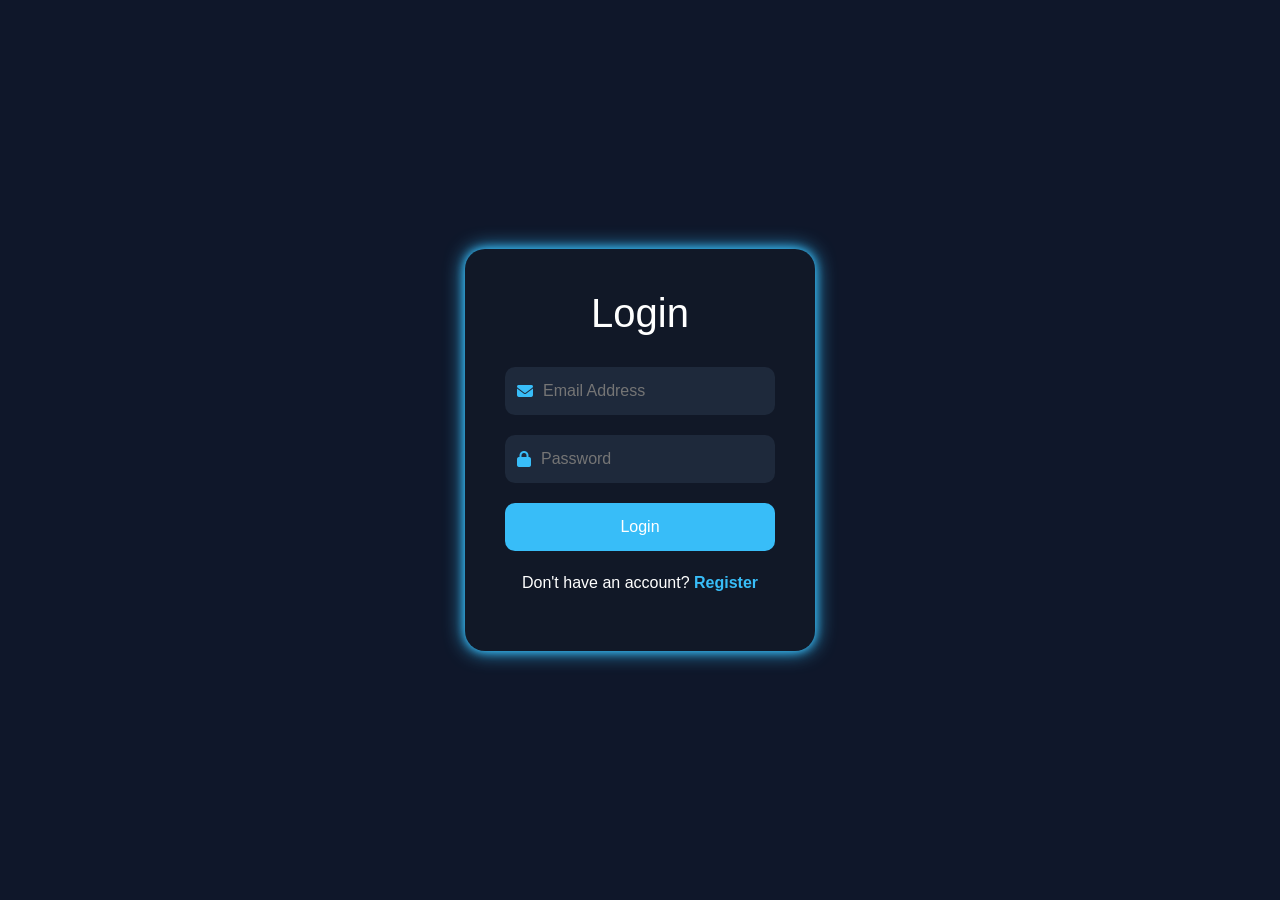
<file: htdocs/task_2/index.html>
<!DOCTYPE html>
<html lang="en">
<head>
    <meta charset="UTF-8">
    <meta name="viewport" content="width=device-width, initial-scale=1.0">
    <title>Login Page</title>

    <!-- Bootstrap -->
    <link href="https://cdn.jsdelivr.net/npm/bootstrap@5.3.3/dist/css/bootstrap.min.css" rel="stylesheet">

    <!-- Icons -->
    <link rel="stylesheet"
    href="https://cdnjs.cloudflare.com/ajax/libs/font-awesome/6.5.1/css/all.min.css">

    <!-- CSS -->
    <link rel="stylesheet" href="style.css">
</head>

<body>

<div class="main-box">

    <form id="loginForm" class="form-box">

        <h1>Login</h1>

        <div class="input-box">
            <i class="fas fa-envelope"></i>
            <input type="email" placeholder="Email Address" required>
        </div>

        <div class="input-box">
            <i class="fas fa-lock"></i>
            <input type="password" placeholder="Password" required>
        </div>

        <button type="submit">Login</button>

        <p>
            Don't have an account?
            <a href="register.html">Register</a>
        </p>

    </form>

</div>

<script src="script.js"></script>

</body>
</html>
</file>
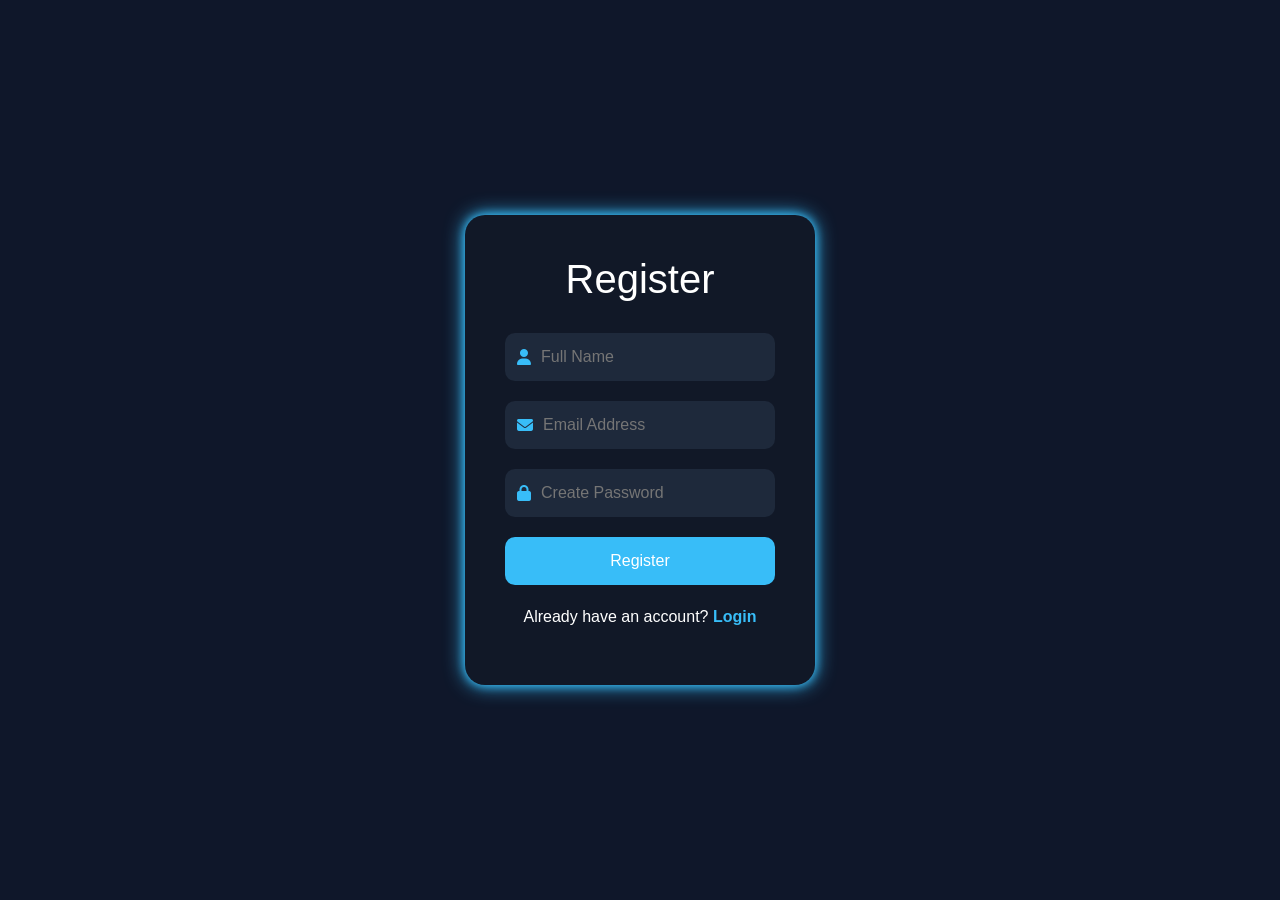
<file: htdocs/task_2/register.html>
<!DOCTYPE html>
<html lang="en">
<head>
    <meta charset="UTF-8">
    <meta name="viewport" content="width=device-width, initial-scale=1.0">
    <title>Register Page</title>

    <!-- Bootstrap -->
    <link href="https://cdn.jsdelivr.net/npm/bootstrap@5.3.3/dist/css/bootstrap.min.css" rel="stylesheet">

    <!-- Icons -->
    <link rel="stylesheet"
    href="https://cdnjs.cloudflare.com/ajax/libs/font-awesome/6.5.1/css/all.min.css">

    <!-- CSS -->
    <link rel="stylesheet" href="style.css">
</head>

<body>

<div class="main-box">

    <form id="registerForm" class="form-box">

        <h1>Register</h1>

        <div class="input-box">
            <i class="fas fa-user"></i>
            <input type="text" placeholder="Full Name" required>
        </div>

        <div class="input-box">
            <i class="fas fa-envelope"></i>
            <input type="email" placeholder="Email Address" required>
        </div>

       <div class="input-box">
    <i class="fas fa-lock"></i>

    <input 
    type="password"
    id="password"
    placeholder="Create Password"
    required
    pattern="(?=.*\d)(?=.*[a-z])(?=.*[A-Z])(?=.*[\W]).{8,}"
    title="Password must contain 8 characters, uppercase, lowercase, number and special character">
</div>

        <button type="submit">Register</button>

        <p>
            Already have an account?
            <a href="index.html">Login</a>
        </p>

    </form>

</div>

<script src="script.js"></script>

</body>
</html>
</file>
<file: htdocs/task_2/style.css>
*{
    margin:0;
    padding:0;
    box-sizing:border-box;
    font-family:Arial, sans-serif;
}

body{
    height:100vh;
    display:flex;
    justify-content:center;
    align-items:center;
    background:#0f172a;
}

.main-box{
    width:100%;
    display:flex;
    justify-content:center;
    align-items:center;
}

.form-box{
    width:350px;
    padding:40px;
    border-radius:20px;

    background:#111827;

    box-shadow:
    0 0 10px #38bdf8,
    0 0 20px #38bdf8;

    text-align:center;
}

.form-box h1{
    color:white;
    margin-bottom:30px;
}

.input-box{
    background:#1e293b;
    padding:12px;
    border-radius:10px;
    margin-bottom:20px;
    display:flex;
    align-items:center;
}

.input-box i{
    color:#38bdf8;
    margin-right:10px;
}

.input-box input{
    width:100%;
    border:none;
    outline:none;
    background:none;
    color:white;
}

button{
    width:100%;
    padding:12px;
    border:none;
    border-radius:10px;

    background:#38bdf8;
    color:white;

    font-size:16px;
    cursor:pointer;
    transition:0.3s;
}

button:hover{
    background:#0ea5e9;
    transform:scale(1.03);
}

p{
    margin-top:20px;
    color:white;
}

a{
    color:#38bdf8;
    text-decoration:none;
    font-weight:bold;
}
</file>
